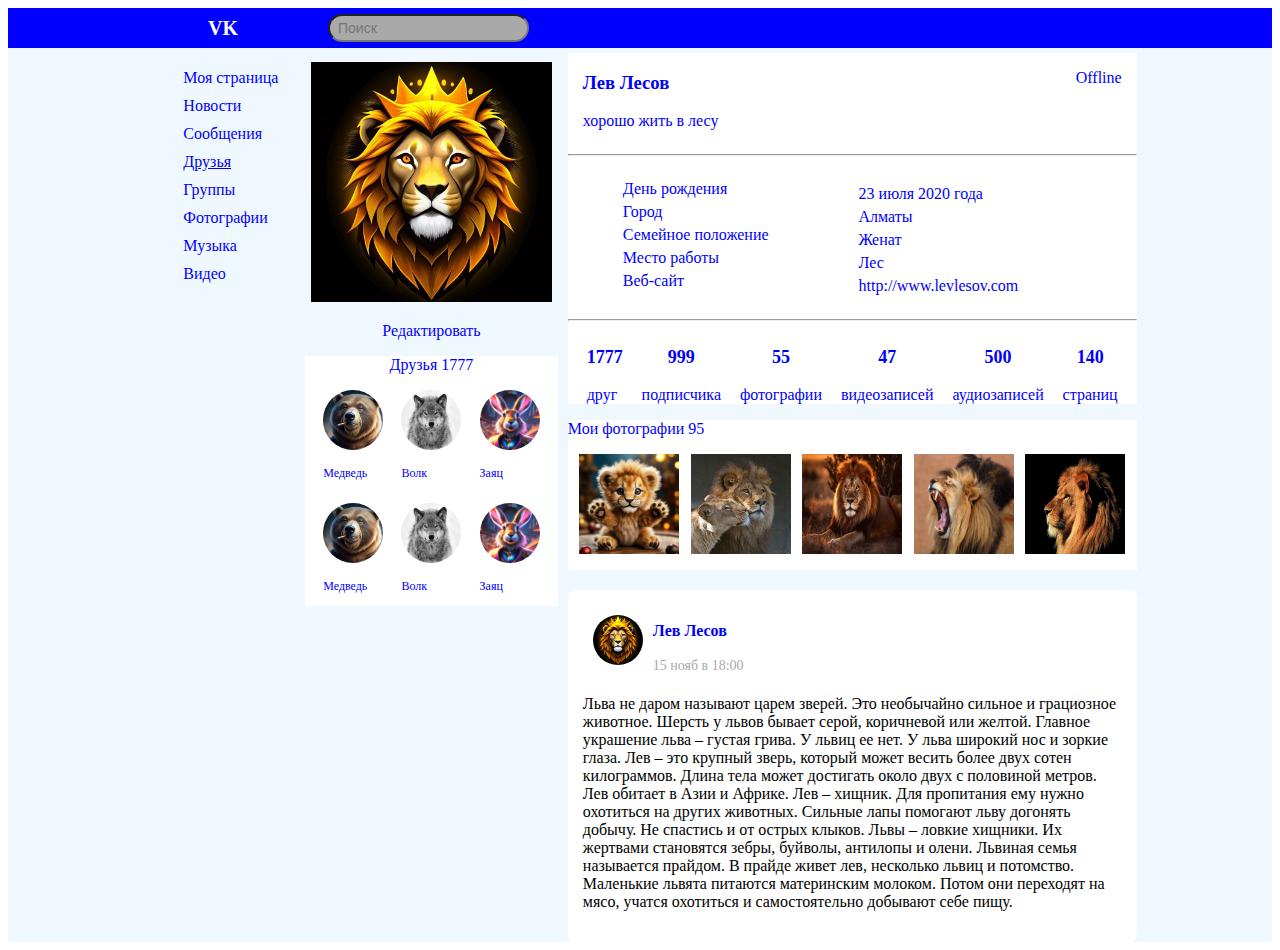
<file: index.html>
<!DOCTYPE html>
<html><head><meta http-equiv="Content-Type" content="text/html; charset=UTF-8">
        <title></title>
        <link rel="stylesheet" type="text/css" href="style.css">
        <style>a:visited{color: blue;}</style>
    </head>
    <body>
        <div class="site">
            <header class="shapka">          
                <div><p>VK</p></div>
                <div><form><input type="text" name="text" class="search" placeholder="Поиск"></form></div>
            </header>
            <div class="contents">
                <div class="contentLeft">
                    <ul>
                        <li>Моя страница</li>
                        <li>Новости</li>
                        <li>Сообщения</li>
                        <li><a href="friends.html">Друзья</a></li>
                        <li>Группы</li>
                        <li>Фотографии</li>
                        <li>Музыка</li>
                        <li>Видео</li>
                    </ul>
                </div>
                <div class="contentCenter" style="text-align: center;">
                    <div class="">
                        <img src="avaLev.jpg" alt="Аватарка" style="width: 95%; justify-content: center; text-align: center; margin-top: 9px;">
                        <p>Редактировать</p> 
                    </div>
                    <div class="friends">
                        <p>Друзья  1777</p>
                        <div class="friendsList" style="justify-content: space-evenly; text-align: left;">
                            <div class="friend">
                                <img src="friendMedved.jpg">
                                <p>
                                    Медведь
                                </p>
                            </div>
                            <div class="friend">
                                <img src="friendVolk.jpg">
                                <p>
                                    Волк
                                </p>
                            </div>
                            <div class="friend">
                                <img src="friendZayac.jpg">
                                <p>
                                    Заяц
                                </p>
                            </div>
                        </div>
                        <div class="friendsList2" style="justify-content: space-evenly; text-align: left;">
                            <div class="friend">
                                <img src="friendMedved.jpg">
                                <p>
                                    Медведь
                                </p>
                            </div>
                            <div class="friend">
                                <img src="friendVolk.jpg">
                                <p>
                                    Волк
                                </p>
                            </div>
                            <div class="friend">
                                <img src="friendZayac.jpg">
                                <p>
                                    Заяц
                                </p>
                            </div>
                        </div>
                    </div>
                </div>
                <div class="contentRight">
                    <div class="myInfo">
                        <div class="info1">
                            <div >
                                <h3>Лев Лесов</h3>
                                <p>хорошо жить в лесу</p>
                            </div>
                            <div><p>Offline</p></div>
                        </div>
                        <hr>
                        <div class="info2">
                            <div class="first">
                                <ul style="list-style: none;">
                                    <li>День рождения</li>
                                    <li>Город</li>
                                    <li>Семейное положение</li>
                                    <li>Место работы</li>
                                    <li>Веб-сайт</li>
                                </ul>
                            </div>
                            <div class="second" style="margin-top: 5px;">
                                <ul style="list-style: none;">
                                    <li> 23 июля 2020 года</li>
                                    <li> Алматы</li>
                                    <li> Женат </li>
                                    <li> Лес </li>
                                    <li> http://www.levlesov.com </li>
                                </ul>
                            </div>
                        </div>
                        <hr>
                        <div class="info3">
                            <div>
                                <p>1777</p>
                                <span>друг</span>
                            </div>
                            <div>
                                <p>999</p>
                                <span>подписчика</span>
                            </div>
                            <div>
                                <p>55</p>
                                <span>фотографии</span>
                            </div>
                            <div>
                                <p>47</p>
                                <span>видеозаписей</span>
                            </div>
                            <div>
                                <p>500</p>
                                <span>аудиозаписей</span>
                            </div>
                            <div>
                                <p>140</p>
                                <span>страниц</span>
                            </div>
                        </div>
                    </div>
                    <div class="myPhoto">
                        <div class="photoText">
                            <div>
                                <p>Мои фотографии 95</p>
                            </div>
                            <div class="photos">
                                <div>
                                    <img src="foto1.jpg">
                                </div>
                                <div>
                                    <img src="foto2.jpg">
                                </div>
                                <div>
                                    <img src="foto3.jpg">
                                </div>
                                <div>
                                    <img src="foto4.jpg">
                                </div>
                                <div>
                                    <img src="foto5.jpg">
                                </div>
                            </div>
                        </div>
                    </div>
                    <div class="myNews">
                        <div class="myNews1">
                            <div class="row1Element">
                                <img src="avaLev.jpg">
                            </div>
                            <div class="text1">
                                <p> Лев Лесов </p>
                                <span> 15 нояб в 18:00</span>
                            </div>
                        </div>
                        <div class="newsNew">
                            <p style="color: black;">Льва не даром называют царем зверей. Это необычайно сильное и грациозное животное.
                                Шерсть у львов бывает серой, коричневой или желтой. Главное украшение льва – густая грива. У львиц ее нет. У льва широкий нос и зоркие глаза.
                                Лев – это крупный зверь, который может весить более двух сотен килограммов. Длина тела может достигать около двух с половиной метров. Лев обитает в Азии и Африке.
                                Лев – хищник. Для пропитания ему нужно охотиться на других животных. Сильные лапы помогают льву догонять добычу. Не спастись и от острых клыков.
                                Львы – ловкие хищники. Их жертвами становятся зебры, буйволы, антилопы и олени.
                                Львиная семья называется прайдом. В прайде живет лев, несколько львиц и потомство.
                                Маленькие львята питаются материнским молоком. Потом они переходят на мясо, учатся охотиться и самостоятельно добывают себе пищу.
                            </p>
                        </div>
                    </div>
                    </div>
                </div>
            </div>
        </div>
    </body>
</html>
</file>
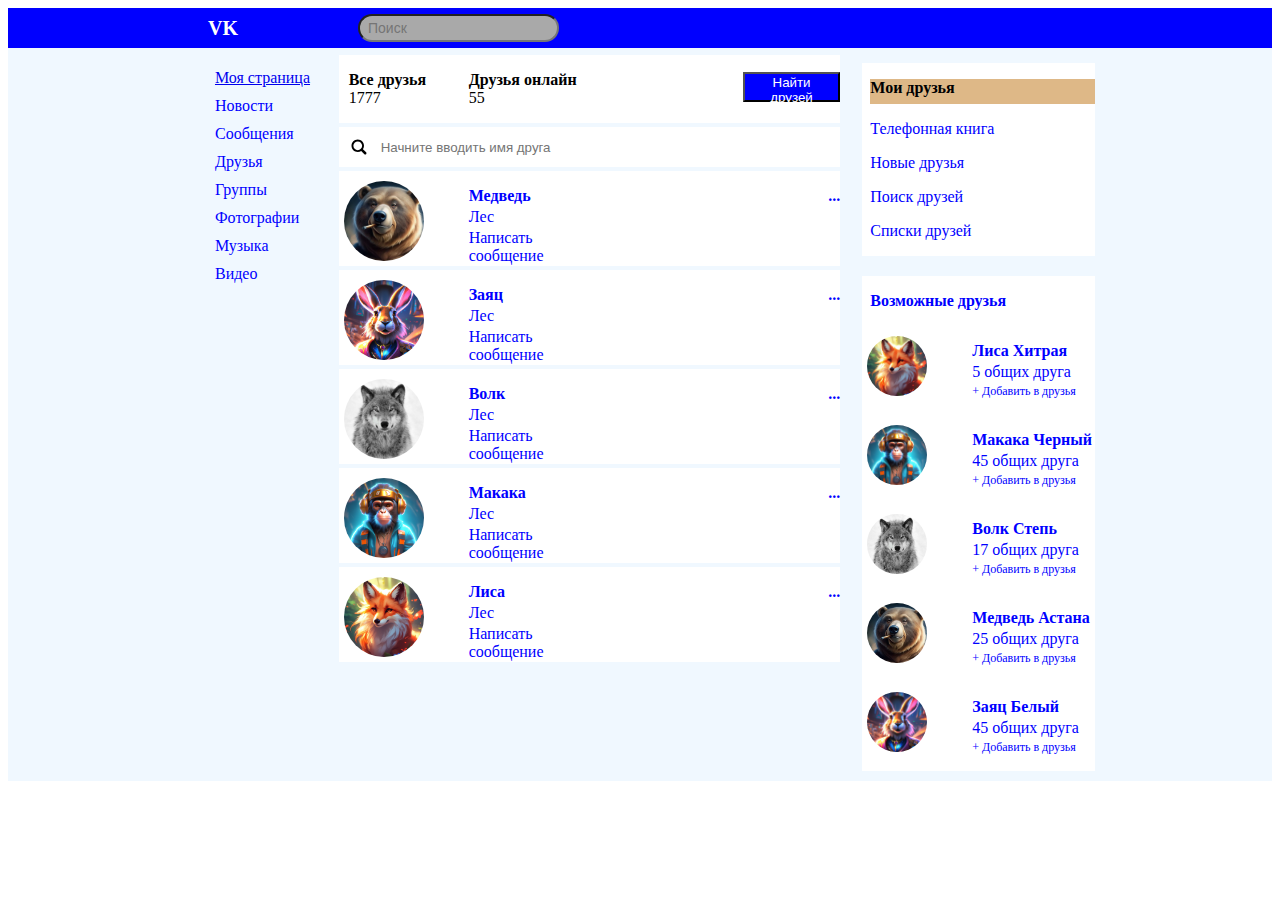
<file: friends.html>
<!DOCTYPE html>
<html><head><meta http-equiv="Content-Type" content="text/html; charset=UTF-8">
        <title></title>
        <link rel="stylesheet" type="text/css" href="styleFriends.css">
        <style>a:visited{color: blue;}</style>
    </head>
    <body>
        <div class="site">
            <header class="shapka">          
                <div><p>VK</p></div>
                <div><form><input type="text" name="text" class="search" placeholder="Поиск"></form></div>
            </header>
            <div class="contents">
                <div class="contentLeft">
                    <ul>
                        <li><a href="index.html">Моя страница</a></li>
                        <li>Новости</li>
                        <li>Сообщения</li>
                        <li>Друзья</li>
                        <li>Группы</li>
                        <li>Фотографии</li>
                        <li>Музыка</li>
                        <li>Видео</li>
                    </ul>
                </div>
                <div class="contentCenter">
                    <div class="centerTop">
                        <div style="margin-left: 10px;">
                            <p><b>Все друзья</b>  1777</p>
                        </div>
                        <div style="margin-left: 10px;">
                            <p><b>Друзья онлайн</b>  55</p>
                        </div>
                        <div style="margin-left: 150px; align-content: center;">
                            <button style="background-color: blue; color: white;  height: 30px;">Найти друзей</button>
                        </div>
                    </div>
                    <div class="centerTop">
                        <div class="search">
                            <input type="search" name="text" class="search-friends" placeholder="Начните вводить имя друга">
                            <img src="lupa.svg" alt="" class="search-icon">
                        </div>
                    </div>
                    <div class="centerTop" style="height: 95px;">
                        <div class="myFriend">
                            <div>
                            <img src="friendMedved.jpg" style="width: 80px; border-radius: 50px; margin: 5px; margin-top: 10px;">
                            </div>
                            <div class="myFriendText">
                                <ul>
                                    <li style="margin-top: 3px;"><b>Медведь</b></li>
                                    <li style="margin-top: 3px;">Лес</li>
                                    <li style="margin-top: 3px;">Написать сообщение</li>
                            </div>
                            <div style="margin-left: 230px;">
                                <p><b>...</b></p>
                            </div>
                        </div>
                    </div>
                    <div class="centerTop"  style="height: 95px;">
                        <div class="myFriend">
                            <div>
                            <img src="friendZayac.jpg" style="width: 80px; border-radius: 50px; margin: 5px; margin-top: 10px;">
                            </div>
                            <div class="myFriendText">
                                <ul>
                                    <li style="margin-top: 3px;"><b>Заяц</b></li>
                                    <li style="margin-top: 3px;">Лес</li>
                                    <li style="margin-top: 3px;">Написать сообщение</li>
                            </div>
                            <div style="margin-left: 230px;">
                                <p><b>...</b></p>
                            </div>
                        </div>
                    </div>
                    <div class="centerTop" style="height: 95px;">
                        <div class="myFriend">
                            <div>
                            <img src="friendVolk.jpg" style="width: 80px; border-radius: 50px; margin: 5px; margin-top: 10px;">
                            </div>
                            <div class="myFriendText">
                                <ul>
                                    <li style="margin-top: 3px;"><b>Волк</b></li>
                                    <li style="margin-top: 3px;">Лес</li>
                                    <li style="margin-top: 3px;">Написать сообщение</li>
                            </div>
                            <div style="margin-left: 230px;">
                                <p><b>...</b></p>
                            </div>
                        </div>
                    </div>
                    <div class="centerTop" style="height: 95px;">
                        <div class="myFriend">
                            <div>
                            <img src="friendMakaka.jpg" style="width: 80px; border-radius: 50px; margin: 5px; margin-top: 10px;">
                            </div>
                            <div class="myFriendText">
                                <ul>
                                    <li style="margin-top: 3px;"><b>Макака</b></li>
                                    <li style="margin-top: 3px;">Лес</li>
                                    <li style="margin-top: 3px;">Написать сообщение</li>
                            </div>
                            <div style="margin-left: 230px;">
                                <p><b>...</b></p>
                            </div>
                        </div>
                    </div>
                    <div class="centerTop" style="height: 95px;">
                        <div class="myFriend">
                            <div>
                            <img src="friendLisa.jpg" style="width: 80px; border-radius: 50px; margin: 5px; margin-top: 10px;">
                            </div>
                            <div class="myFriendText">
                                <ul>
                                    <li style="margin-top: 3px;"><b>Лиса</b></li>
                                    <li style="margin-top: 3px;">Лес</li>
                                    <li style="margin-top: 3px;">Написать сообщение</li>
                            </div>
                            <div style="margin-left: 230px;">
                                <p><b>...</b></p>
                            </div>
                        </div>
                    </div>
                </div>
                
                <div class="contentRight">
                    <div class="Right1">
                        <p style="margin-left: 8px; color: black; height: 25px;background-color: burlywood;"><b>Мои друзья</b></p>
                        <p style="margin-left: 8px;">Телефонная книга</p>
                        <p style="margin-left: 8px;">Новые друзья</p>
                        <p style="margin-left: 8px;">Поиск друзей</p>
                        <p style="margin-left: 8px;">Списки друзей</p>
                    </div>
                    <div class="Right2">
                        <p style="margin-left: 8px;"><b>Возможные друзья</b></p>
                        <div class="myFriend">
                            <div>
                            <img src="friendLisa.jpg" style="width: 60px; border-radius: 50px; margin: 5px; margin-top: 10px;">
                            </div>
                            <div class="myFriendText">
                                <ul>
                                    <li style="margin-top: 3px;"><b>Лиса Хитрая</b></li>
                                    <li style="margin-top: 3px;">5 общих друга</li>
                                    <li style="margin-top: 3px; font-size: 12px;">+ Добавить в друзья</li>
                            </div>
                        </div>
                        <div class="myFriend">
                            <div>
                            <img src="friendMakaka.jpg" style="width: 60px; border-radius: 50px; margin: 5px; margin-top: 10px;">
                            </div>
                            <div class="myFriendText">
                                <ul>
                                    <li style="margin-top: 3px;"><b>Макака Черный</b></li>
                                    <li style="margin-top: 3px;">45 общих друга</li>
                                    <li style="margin-top: 3px; font-size: 12px;">+ Добавить в друзья</li>
                            </div>
                        </div>
                        <div class="myFriend">
                            <div>
                            <img src="friendVolk.jpg" style="width: 60px; border-radius: 50px; margin: 5px; margin-top: 10px;">
                            </div>
                            <div class="myFriendText">
                                <ul>
                                    <li style="margin-top: 3px;"><b>Волк Степь</b></li>
                                    <li style="margin-top: 3px;">17 общих друга</li>
                                    <li style="margin-top: 3px; font-size: 12px;">+ Добавить в друзья</li>
                            </div>
                        </div>
                        <div class="myFriend">
                            <div>
                            <img src="friendMedved.jpg" style="width: 60px; border-radius: 50px; margin: 5px; margin-top: 10px;">
                            </div>
                            <div class="myFriendText">
                                <ul>
                                    <li style="margin-top: 3px;"><b>Медведь Астана</b></li>
                                    <li style="margin-top: 3px;">25 общих друга</li>
                                    <li style="margin-top: 3px; font-size: 12px;">+ Добавить в друзья</li>
                            </div>
                        </div>
                        <div class="myFriend">
                            <div>
                            <img src="friendZayac.jpg" style="width: 60px; border-radius: 50px; margin: 5px; margin-top: 10px;">
                            </div>
                            <div class="myFriendText">
                                <ul>
                                    <li style="margin-top: 3px;"><b>Заяц Белый</b></li>
                                    <li style="margin-top: 3px;">45 общих друга</li>
                                    <li style="margin-top: 3px; font-size: 12px;">+ Добавить в друзья</li>
                            </div>
                        </div>
                    </div>
                </div>
            </div>
            </div>
        </div>
    </body>
</html>
</file>
<file: style.css>
.site {
    width: auto;
    height: auto;
    display: flex;
    flex-direction: column;  
    background-color: aliceblue;
}

.shapka {
    background-color: blue;
    display: flex;
    align-items: center;
    height: 40px;
}
.shapka p {
    color: white;
    font-weight: bold;
    font-size: 20px;
    margin-left: 200px;
}
.shapka input{
    color: grey;
    margin-left: 90px;
    background-color: darkgray;
    border-radius: 30px;
    font-size: 14px;
    padding: 8px;
    height: 8px;
}

.contents {
    display: flex;
    color: blue;
    width: 100%;
    height: 100%;
    justify-content: center;
    margin-top: 5px;
}
.contentLeft ul {
    list-style: none;
}
.contentLeft ul li {
    margin-top: 10px;
}
.first ul li {
    margin-top: 5px;
}
.second ul li {
    margin-top: 5px;
}

.contentLeft {
    width: 12%;
    margin-right: 10px;
}
.contentCenter {
    width: 20%;
    margin-right: 10px;
    
}
.ava {
    width: 100%;
    background-color: white;
    justify-content: center;
}
.ava div {
    justify-content: center;
    width: 90%;
    height: 50%;
    
}
.ava p {
    background-color: rgb(224, 217, 217);
    color: blue;
    width: 100%;
    height: 40px;
    align-content: center;
}
.friends {
        width: 100%;
    background-color: white;
}
.friendsList {
    display: flex;
    justify-content: center;
}
.friendsList2 {
    margin-top: 10px;
    display: flex;
    justify-content: center;
}

.friend img {
    width: 60px;
    border-radius: 50%;
}
.friend p {
    font-size: 12px;
}


.contentRight {
    width: 45%;
}
.myInfo {
    background-color: white;
}
.info1 {
    display: flex;
    justify-content: space-between;
    margin-left: 15px;
    margin-right: 15px;
}
.info2 {
    display: flex;
}
.first {
    margin-left: 15px;
}

.second {
    margin-left: 50px;
}
.info3 {
    display: flex;
}
.info3 p {
    font-weight: bold;
    font-size: 18px;
    text-align: center;
}
.info3 {
    justify-content: space-evenly;
}
.myPhoto {
    background-color: white;
    height: 150px;
}
.photos img {
    width: 100px;
    height: 100px;
}

.photos {
    justify-content: space-evenly;
    display: flex;
}

.myNews{
    background-color: white;
    border-radius: 7px;

    padding: 15px;
    margin-top: 20px;
    height: auto;
}
.myNews1{
    display: flex;
}
.text1{
    margin-top: 1px;
}
.text1 p{
    color: blue;
    font-size: 16px;
    font-weight: bold;
}
.text1 span{
    color: darkgray;
    font-size: 14px;
}
.newsNew{
    margin-top: 15px;
}
.row1Element{
    width: 50px;
    padding: 10px;
}
.row1Element img{
    width:100%;
    border-radius: 50%;
}
</file>
<file: styleFriends.css>
.site {
    width: auto;
    height: auto;
    display: flex;
    flex-direction: column;  
    background-color: aliceblue;
}

.shapka {
    background-color: blue;
    display: flex;
    align-items: center;
    height: 40px;
}
.shapka p {
    color: white;
    font-weight: bold;
    font-size: 20px;
    margin-left: 200px;
}
.shapka input{
    color: grey;
    margin-left: 120px;
    background-color: darkgray;
    border-radius: 30px;
    font-size: 14px;
    padding: 8px;
    height: 8px;
}

.contents {
   display: flex;
    color: blue;
    width: 100%;
    height: 100%;
    justify-content: center;
    margin-top: 5px;
}
.contentLeft ul {
    list-style: none;
}
.contentLeft ul li {
    margin-top: 10px;
    text-align: start;
}
.myFriendText ul {
    list-style: none;
}



.contentLeft {
    width: 12%;
    margin-right: 10px;
}
.contentCenter {
    width: 40%;
}
.centerTop {
    display: flex;
    color: black;
    background-color: white;
    border: 2px solid aliceblue;
}


.search {
    display: inline-flex;
    padding: 10px;
}
  
.search-icon {
    width: 20px;
    height: 20px;
    margin-right: 10px;
    order: -1;
  }
  
.search-friends {
    width: 300px;
    border: 0; 
  }
.myFriend {
    display: flex;
    color: blue;
    
}
.contentRight {
    width: 20%;
    margin-left: 10px;
}
.Right1 {
    background-color: white;
    border: 10px solid aliceblue;
}
.Right2 {
    background-color: white;
    border: 10px solid aliceblue;
}
</file>
